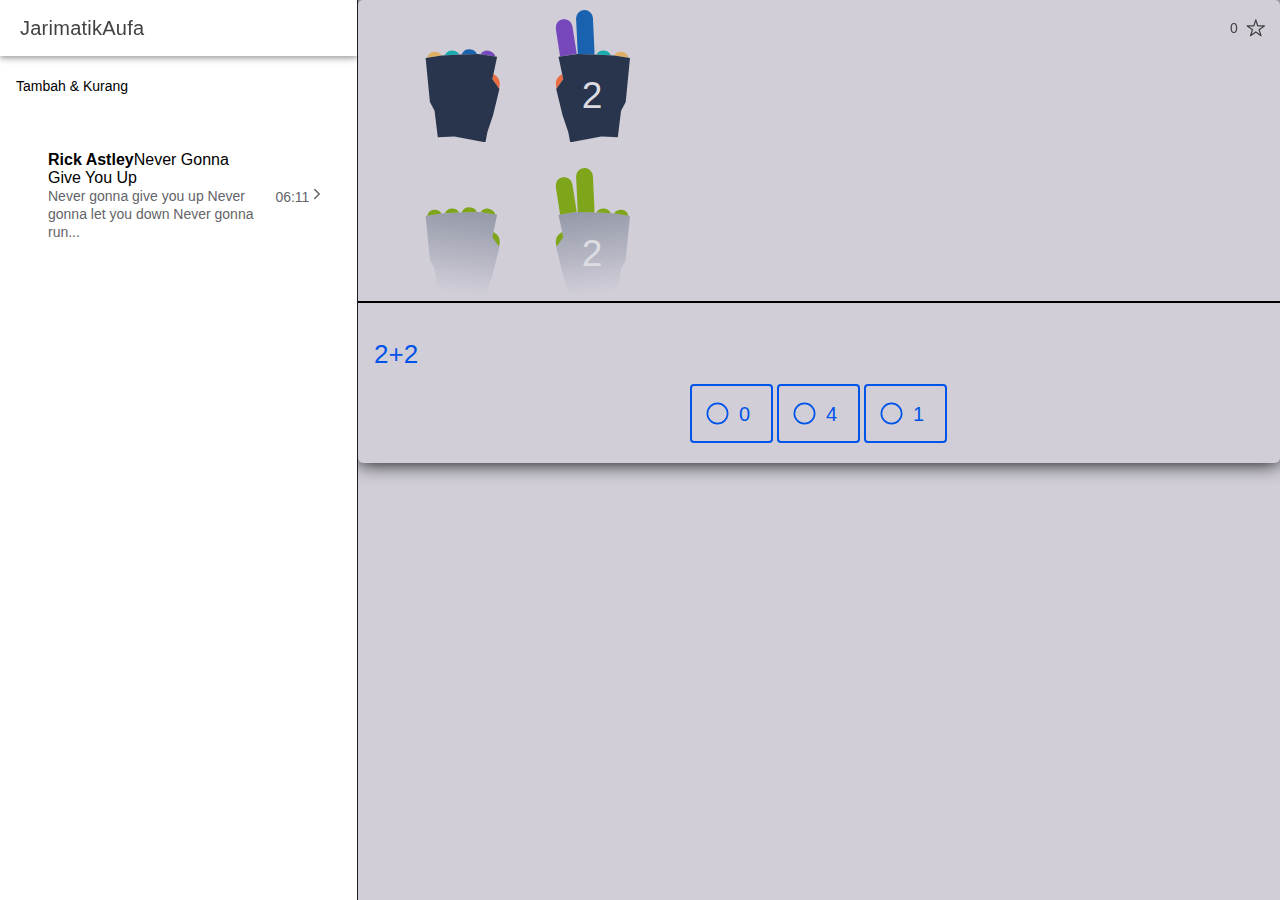
<file: index.html>
<!doctype html>
<html lang="en">
  <head>
    <meta charset="UTF-8" />
    <meta name="viewport" content="width=device-width, initial-scale=1.0" />
    <link rel="icon" type="image/svg+xml" href="vite.svg" />
    <title>Vite App</title>
    <script type="module" crossorigin src="assets/index-A3BB7rkV.js"></script>
    <link rel="stylesheet" crossorigin href="assets/index-DP4fOo9c.css">
  </head>
  <body>
    <div id="app"></div>
  </body>
</html>
</file>
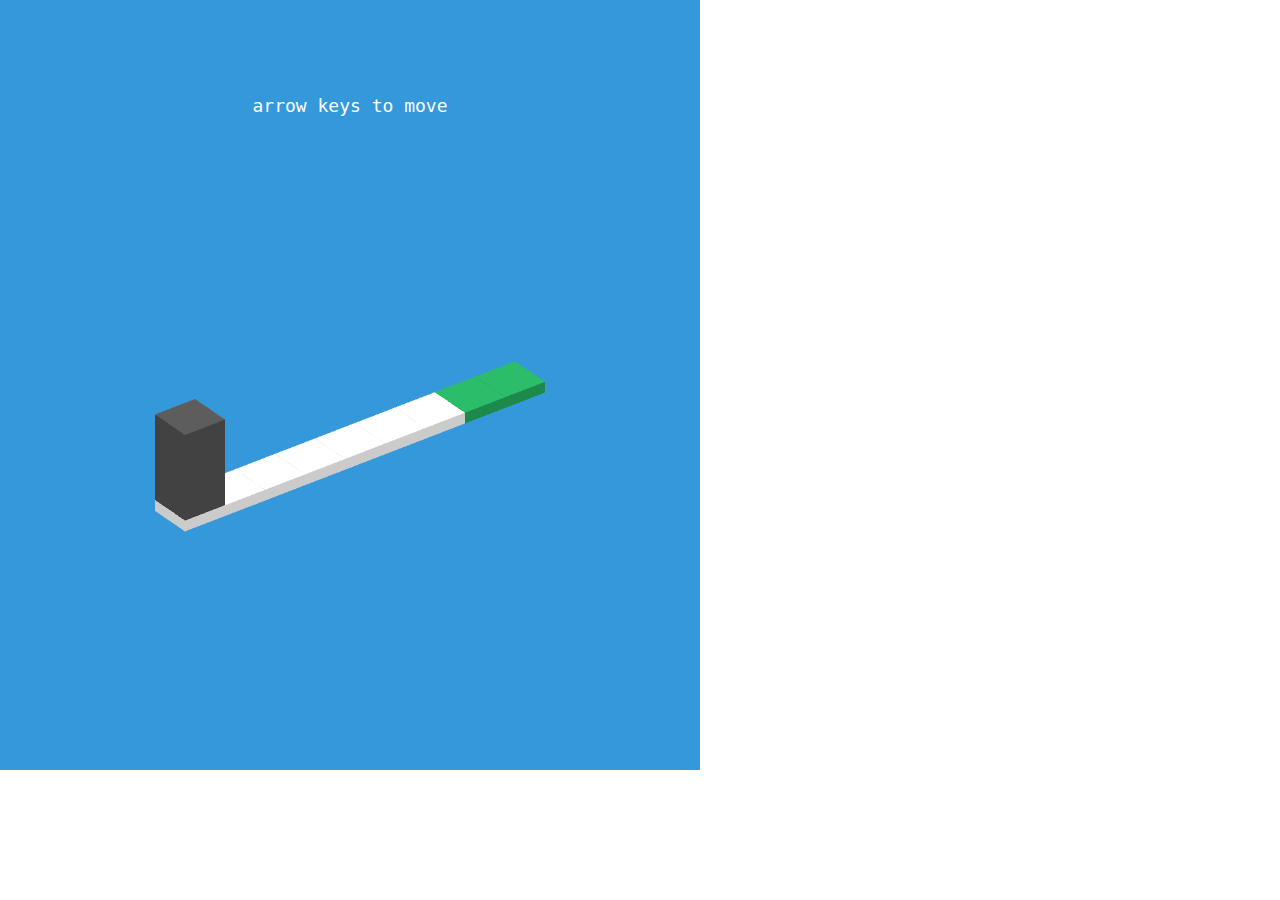
<file: games/cuboid/index.htm>
<!DOCTYPE html>
<html lang="en">
<head>
	<meta charset="UTF-8" />
	<title>ThomasFriday.com | Cuboid</title>
	<meta name="viewport" content="width=device-width, initial-scale=1, maximum-scale=1, user-scalable=no" />
	<link rel="shortcut icon" type="image/x-icon" href="/img/favicon.ico" />
	<!-- <link rel="canonical" href="https://www.thomasfriday.com/cuboid/" /> -->
	<link href="style.css" rel="stylesheet" />
	<script src="three-01522.js"></script>
	<!-- <script src="../tower-blocks/three.min.js"></script> -->
	<script src="tween-2000.js"></script>
	<script src="frdysound-001.js"></script>
</head>
<body id="game">

	<!-- <h1><a href="/">ThomasFriday.com</a> | Cuboid</h1> -->
	
	<main>
		<div id="instructions">arrow keys to move</div>
		<canvas></canvas>  
		<div id="controls">
			<span id="up">▲</span><span id="down">▼</span><span id="left">◀</span><span id="right">▶</span>
		</div>
	</main>

	<script src="setup.js"></script>
	<script src="inputs.js"></script>
	<script src="level.js"></script>
	<script src="levels.js"></script>
	<script src="player.js"></script>
	<script src="camera.js"></script>
	<script src="game.js"></script>
<!-- <script async defer src="https://sa.thomasfriday.com/latest.js"></script>  -->
<!-- <noscript><img src="https://sa.thomasfriday.com/noscript.gif" alt="" referrerpolicy="no-referrer-when-downgrade" /></noscript> -->
</body>
</html>
</file>
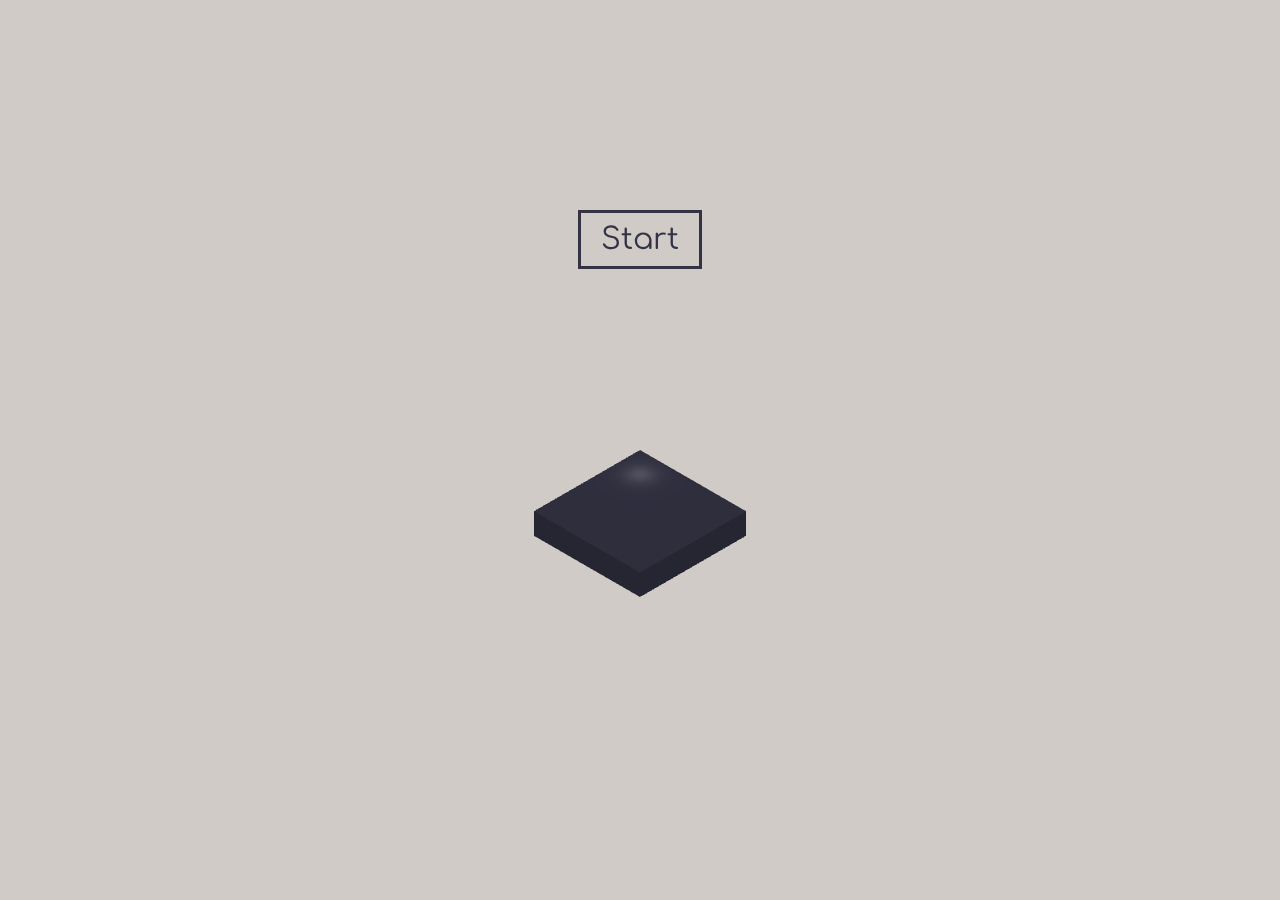
<file: games/tower-blocks/index.htm>
<html lang="en" >
<head>
  <meta charset="UTF-8"/>
  

    <!-- <link rel="apple-touch-icon" type="image/png" href="https://cpwebassets.codepen.io/assets/favicon/apple-touch-icon-5ae1a0698dcc2402e9712f7d01ed509a57814f994c660df9f7a952f3060705ee.png" /> -->

    <meta name="apple-mobile-web-app-title" content="CodePen"/>

    <!-- <link rel="shortcut icon" type="image/x-icon" href="https://cpwebassets.codepen.io/assets/favicon/favicon-aec34940fbc1a6e787974dcd360f2c6b63348d4b1f4e06c77743096d55480f33.ico" /> -->

    <!-- <link rel="mask-icon" type="image/x-icon" href="https://cpwebassets.codepen.io/assets/favicon/logo-pin-b4b4269c16397ad2f0f7a01bcdf513a1994f4c94b8af2f191c09eb0d601762b1.svg" color="#111" /> -->



  
    <!-- <script src="https://cpwebassets.codepen.io/assets/common/stopExecutionOnTimeout-2c7831bb44f98c1391d6a4ffda0e1fd302503391ca806e7fcc7b9b87197aec26.js"></script> -->


  <title>CodePen - Tower Blocks</title>

    <!-- <link rel="canonical" href="https://codepen.io/ste-vg/pen/ppLQNW"> -->
  
  <meta name="viewport" content="width=device-width,user-scalable=no"/>
  
  
  
<link rel="stylesheet" href="index.css" />

  <script>
  window.console = window.console || function(t) {};
</script>

  
  
</head>

<body translate="no">

<div id="container">
	<div id="game"></div>
	<div id="score">0</div>
	<div id="instructions">Click (or press the spacebar) to place the block</div>
	<div class="game-over">
		<h2>Game Over</h2>
		<p>You did great, you're the best.</p>
		<p>Click or spacebar to start again</p>
	</div>
	<div class="game-ready">
		<div id="start-button">Start</div>
		<div></div>
	</div>
</div>
  <!-- <script src='https://codepen.io/ste-vg/pen/zBVaZw.js'></script> -->
<script src='three.min.js'></script>
<script src='TweenMax.min.js'></script>
<script src="tower-blocks.js" id="rendered-js" ></script>

  
</body>

</html>
</file>
<file: assets/index-DP4fOo9c.css>
:root{font-family:Inter,system-ui,Avenir,Helvetica,Arial,sans-serif;line-height:1.5;font-weight:400;color-scheme:light dark;color:#ffffffde;background-color:#242424;font-synthesis:none;text-rendering:optimizeLegibility;-webkit-font-smoothing:antialiased;-moz-osx-font-smoothing:grayscale}body{padding:0;margin:0;background:#d1ced8;line-height:21px;font-size:14px;line-height:1.5;font-size:11pt}.screen{outline:none}.visual{padding:10px 5px 15px;min-height:90px;box-sizing:border-box}.visual>*{vertical-align:middle;height:138px;position:relative}.animation{border-bottom:2px solid black;min-height:155px}.animation img{height:128px;max-height:22vw}.animation svg{display:block;position:absolute}.animation svg>*{pointer-events:none}img.flip{transform:scaleX(-1)}.formula{position:absolute;top:0;right:0;bottom:0;left:0;background-color:#d1ced8}.moving{transition:left .2s,top .5s,transform .5s;z-index:2}.num1{background-image:url(../images/1.png)}.num2{background-image:url(../images/2.png)}.num3{background-image:url(../images/3.png)}.num4{background-image:url(../images/4.png)}.num5{background-image:url(../images/5.png)}.num6{background-image:url(../images/6.png)}.num7{background-image:url(../images/7.png)}.num8{background-image:url(../images/8.png)}.num9{background-image:url(../images/9.png)}.num0{background-image:url(../images/0.png)}body{display:flex;justify-content:center;align-items:center;height:100vh}.calculator{border-radius:5px;box-shadow:0 0 20px #000}.calculator-screen{width:100%;height:80px;border:none;background-color:#252525;color:#fff;padding:20px;box-sizing:border-box;font-size:2.2rem;border-top-left-radius:5px;border-top-right-radius:5px}.calculator-keys{display:grid;grid-template-columns:repeat(4,1fr);gap:1px;background-color:#252525;border-bottom-left-radius:5px;border-bottom-right-radius:5px;height:calc(100vh - 383px)}button{min-height:63px;border:none;outline:none;background-color:#fff;font-size:32px;-webkit-user-select:none;user-select:none}button.operator{background-color:#f39c12;color:#fff;font-size:42px}button.equal-sign{background-color:#2ecc71;color:#fff}button.all-clear{background-color:#e74c3c;color:#fff}.row2{grid-row:span 2}.col2{grid-column:span 2}.shade{opacity:.2}:root{--ion-color-primary:#0054e9;--ion-color-primary-rgb:0,84,233;--ion-color-primary-contrast:#fff;--ion-color-primary-contrast-rgb:255,255,255;--ion-color-primary-shade:#004acd;--ion-color-primary-tint:#1a65eb;--ion-color-secondary:#0163aa;--ion-color-secondary-rgb:1,99,170;--ion-color-secondary-contrast:#fff;--ion-color-secondary-contrast-rgb:255,255,255;--ion-color-secondary-shade:#015796;--ion-color-secondary-tint:#1a73b3;--ion-color-tertiary:#6030ff;--ion-color-tertiary-rgb:96,48,255;--ion-color-tertiary-contrast:#fff;--ion-color-tertiary-contrast-rgb:255,255,255;--ion-color-tertiary-shade:#542ae0;--ion-color-tertiary-tint:#7045ff;--ion-color-success:#2dd55b;--ion-color-success-rgb:45,213,91;--ion-color-success-contrast:#000;--ion-color-success-contrast-rgb:0,0,0;--ion-color-success-shade:#28bb50;--ion-color-success-tint:#42d96b;--ion-color-warning:#ffc409;--ion-color-warning-rgb:255,196,9;--ion-color-warning-contrast:#000;--ion-color-warning-contrast-rgb:0,0,0;--ion-color-warning-shade:#e0ac08;--ion-color-warning-tint:#ffca22;--ion-color-danger:#c5000f;--ion-color-danger-rgb:197,0,15;--ion-color-danger-contrast:#fff;--ion-color-danger-contrast-rgb:255,255,255;--ion-color-danger-shade:#ad000d;--ion-color-danger-tint:#cb1a27;--ion-color-light:#f4f5f8;--ion-color-light-rgb:244,245,248;--ion-color-light-contrast:#000;--ion-color-light-contrast-rgb:0,0,0;--ion-color-light-shade:#d7d8da;--ion-color-light-tint:#f5f6f9;--ion-color-medium:#636469;--ion-color-medium-rgb:99,100,105;--ion-color-medium-contrast:#fff;--ion-color-medium-contrast-rgb:255,255,255;--ion-color-medium-shade:#57585c;--ion-color-medium-tint:#737478;--ion-color-dark:#222428;--ion-color-dark-rgb:34,36,40;--ion-color-dark-contrast:#fff;--ion-color-dark-contrast-rgb:255,255,255;--ion-color-dark-shade:#1e2023;--ion-color-dark-tint:#383a3e}html.ios{--ion-default-font:-apple-system,BlinkMacSystemFont,"Helvetica Neue","Roboto",sans-serif}html.md{--ion-default-font:"Roboto","Helvetica Neue",sans-serif}html.ios ion-modal ion-footer ion-toolbar:first-of-type,html.ios ion-modal.modal-card ion-header ion-toolbar:first-of-type,html.ios ion-modal.modal-sheet ion-header ion-toolbar:first-of-type{padding-top:6px}@media screen and (min-width:768px){html.ios ion-modal.modal-card:first-of-type{--backdrop-opacity:.18}}ion-modal.modal-default.show-modal~ion-modal.modal-default{--backdrop-opacity:0;--box-shadow:none}.ion-color-primary{--ion-color-base:var(--ion-color-primary, #0054e9)!important;--ion-color-base-rgb:var(--ion-color-primary-rgb, 0, 84, 233)!important;--ion-color-contrast:var(--ion-color-primary-contrast, #fff)!important;--ion-color-contrast-rgb:var(--ion-color-primary-contrast-rgb, 255, 255, 255)!important;--ion-color-shade:var(--ion-color-primary-shade, #004acd)!important;--ion-color-tint:var(--ion-color-primary-tint, #1a65eb)!important}.ion-color-secondary{--ion-color-base:var(--ion-color-secondary, #0163aa)!important;--ion-color-base-rgb:var(--ion-color-secondary-rgb, 1, 99, 170)!important;--ion-color-contrast:var(--ion-color-secondary-contrast, #fff)!important;--ion-color-contrast-rgb:var(--ion-color-secondary-contrast-rgb, 255, 255, 255)!important;--ion-color-shade:var(--ion-color-secondary-shade, #015796)!important;--ion-color-tint:var(--ion-color-secondary-tint, #1a73b3)!important}.ion-color-tertiary{--ion-color-base:var(--ion-color-tertiary, #6030ff)!important;--ion-color-base-rgb:var(--ion-color-tertiary-rgb, 96, 48, 255)!important;--ion-color-contrast:var(--ion-color-tertiary-contrast, #fff)!important;--ion-color-contrast-rgb:var(--ion-color-tertiary-contrast-rgb, 255, 255, 255)!important;--ion-color-shade:var(--ion-color-tertiary-shade, #542ae0)!important;--ion-color-tint:var(--ion-color-tertiary-tint, #7045ff)!important}.ion-color-success{--ion-color-base:var(--ion-color-success, #2dd55b)!important;--ion-color-base-rgb:var(--ion-color-success-rgb, 45, 213, 91)!important;--ion-color-contrast:var(--ion-color-success-contrast, #000)!important;--ion-color-contrast-rgb:var(--ion-color-success-contrast-rgb, 0, 0, 0)!important;--ion-color-shade:var(--ion-color-success-shade, #28bb50)!important;--ion-color-tint:var(--ion-color-success-tint, #42d96b)!important}.ion-color-warning{--ion-color-base:var(--ion-color-warning, #ffc409)!important;--ion-color-base-rgb:var(--ion-color-warning-rgb, 255, 196, 9)!important;--ion-color-contrast:var(--ion-color-warning-contrast, #000)!important;--ion-color-contrast-rgb:var(--ion-color-warning-contrast-rgb, 0, 0, 0)!important;--ion-color-shade:var(--ion-color-warning-shade, #e0ac08)!important;--ion-color-tint:var(--ion-color-warning-tint, #ffca22)!important}.ion-color-danger{--ion-color-base:var(--ion-color-danger, #c5000f)!important;--ion-color-base-rgb:var(--ion-color-danger-rgb, 197, 0, 15)!important;--ion-color-contrast:var(--ion-color-danger-contrast, #fff)!important;--ion-color-contrast-rgb:var(--ion-color-danger-contrast-rgb, 255, 255, 255)!important;--ion-color-shade:var(--ion-color-danger-shade, #ad000d)!important;--ion-color-tint:var(--ion-color-danger-tint, #cb1a27)!important}.ion-color-light{--ion-color-base:var(--ion-color-light, #f4f5f8)!important;--ion-color-base-rgb:var(--ion-color-light-rgb, 244, 245, 248)!important;--ion-color-contrast:var(--ion-color-light-contrast, #000)!important;--ion-color-contrast-rgb:var(--ion-color-light-contrast-rgb, 0, 0, 0)!important;--ion-color-shade:var(--ion-color-light-shade, #d7d8da)!important;--ion-color-tint:var(--ion-color-light-tint, #f5f6f9)!important}.ion-color-medium{--ion-color-base:var(--ion-color-medium, #636469)!important;--ion-color-base-rgb:var(--ion-color-medium-rgb, 99, 100, 105)!important;--ion-color-contrast:var(--ion-color-medium-contrast, #fff)!important;--ion-color-contrast-rgb:var(--ion-color-medium-contrast-rgb, 255, 255, 255)!important;--ion-color-shade:var(--ion-color-medium-shade, #57585c)!important;--ion-color-tint:var(--ion-color-medium-tint, #737478)!important}.ion-color-dark{--ion-color-base:var(--ion-color-dark, #222428)!important;--ion-color-base-rgb:var(--ion-color-dark-rgb, 34, 36, 40)!important;--ion-color-contrast:var(--ion-color-dark-contrast, #fff)!important;--ion-color-contrast-rgb:var(--ion-color-dark-contrast-rgb, 255, 255, 255)!important;--ion-color-shade:var(--ion-color-dark-shade, #1e2023)!important;--ion-color-tint:var(--ion-color-dark-tint, #383a3e)!important}.ion-page-hidden,ion-action-sheet-controller,ion-alert-controller,ion-loading-controller,ion-menu-controller,ion-modal-controller,ion-nav-controller,ion-picker-controller,ion-popover-controller,ion-route,ion-route-redirect,ion-router,ion-select-option,ion-toast-controller{display:none!important}html.plt-ios.plt-hybrid,html.plt-ios.plt-pwa{--ion-statusbar-padding:20px}@supports (padding-top:20px){html{--ion-safe-area-top:var(--ion-statusbar-padding)}}@supports (padding-top:env(safe-area-inset-top)){html{--ion-safe-area-top:env(safe-area-inset-top);--ion-safe-area-bottom:env(safe-area-inset-bottom);--ion-safe-area-left:env(safe-area-inset-left);--ion-safe-area-right:env(safe-area-inset-right)}}ion-card-header.ion-color .ion-inherit-color,ion-card.ion-color .ion-inherit-color{color:inherit}.menu-content-open ion-content{--overflow:hidden}.md .menu-content-push,.md .menu-content-reveal{box-shadow:4px 0 16px #0000002e}ion-accordion-group>ion-accordion:last-of-type ion-item[slot=header]{--border-width:0px}ion-accordion.accordion-animated>[slot=header] .ion-accordion-toggle-icon{transition:transform .3s cubic-bezier(.25,.8,.5,1)}@media (prefers-reduced-motion:reduce){ion-accordion .ion-accordion-toggle-icon{transition:none!important}}ion-accordion.accordion-expanded>[slot=header] .ion-accordion-toggle-icon,ion-accordion.accordion-expanding>[slot=header] .ion-accordion-toggle-icon{transform:rotate(180deg)}ion-accordion-group.accordion-group-expand-inset.md>ion-accordion.accordion-previous ion-item[slot=header]{--border-width:0px;--inner-border-width:0px}ion-accordion-group.accordion-group-expand-inset.md>ion-accordion.accordion-expanded:first-of-type,ion-accordion-group.accordion-group-expand-inset.md>ion-accordion.accordion-expanding:first-of-type{margin-top:0}.ion-datetime-button-overlay{--width:fit-content;--height:fit-content}[ion-last-focus],[role=banner][tabindex="-1"]:focus,[role=heading][aria-level="1"][tabindex="-1"]:focus,[role=main][tabindex="-1"]:focus,h1[tabindex="-1"]:focus,header[tabindex="-1"]:focus,main[tabindex="-1"]:focus{outline:0}input,label,select,textarea{font-family:inherit;line-height:normal}.ion-tappable,[tappable],[tappable] div,[tappable] ion-icon,[tappable] ion-label,[tappable] span,a,a div,a ion-icon,a ion-label,a span,button,button div,button ion-icon,button ion-label,button span,input,textarea{touch-action:manipulation}*{box-sizing:border-box;-webkit-tap-highlight-color:transparent;-webkit-touch-callout:none}html{--ion-dynamic-font:-apple-system-body;--ion-font-family:var(--ion-default-font);width:100%;height:100%;-webkit-text-size-adjust:100%;text-size-adjust:100%;font-family:var(--ion-font-family)}body{background:var(--ion-background-color);color:var(--ion-text-color);-moz-osx-font-smoothing:grayscale;-webkit-font-smoothing:antialiased;margin:0;padding:0;position:fixed;width:100%;max-width:100%;height:100%;max-height:100%;transform:translateZ(0);text-rendering:optimizeLegibility;overflow:hidden;touch-action:manipulation;-webkit-user-drag:none;-ms-content-zooming:none;word-wrap:break-word;overscroll-behavior-y:none;-webkit-text-size-adjust:none;text-size-adjust:none}@supports (-webkit-touch-callout:none){html{font:var(--ion-dynamic-font, 16px var(--ion-font-family))}}a{background-color:transparent;color:var(--ion-color-primary,#0054e9)}.ion-no-padding{--padding-start:0;--padding-end:0;--padding-top:0;--padding-bottom:0;padding:0}.ion-padding{--padding-start:var(--ion-padding, 16px);--padding-end:var(--ion-padding, 16px);--padding-top:var(--ion-padding, 16px);--padding-bottom:var(--ion-padding, 16px);-webkit-padding-start:var(--ion-padding,16px);padding-inline-start:var(--ion-padding,16px);-webkit-padding-end:var(--ion-padding,16px);padding-inline-end:var(--ion-padding,16px);padding-top:var(--ion-padding,16px);padding-bottom:var(--ion-padding,16px)}.ion-padding-top{--padding-top:var(--ion-padding, 16px);padding-top:var(--ion-padding,16px)}.ion-padding-start{--padding-start:var(--ion-padding, 16px);-webkit-padding-start:var(--ion-padding,16px);padding-inline-start:var(--ion-padding,16px)}.ion-padding-end{--padding-end:var(--ion-padding, 16px);-webkit-padding-end:var(--ion-padding,16px);padding-inline-end:var(--ion-padding,16px)}.ion-padding-bottom{--padding-bottom:var(--ion-padding, 16px);padding-bottom:var(--ion-padding,16px)}.ion-padding-vertical{--padding-top:var(--ion-padding, 16px);--padding-bottom:var(--ion-padding, 16px);padding-top:var(--ion-padding,16px);padding-bottom:var(--ion-padding,16px)}.ion-padding-horizontal{--padding-start:var(--ion-padding, 16px);--padding-end:var(--ion-padding, 16px);-webkit-padding-start:var(--ion-padding,16px);padding-inline-start:var(--ion-padding,16px);-webkit-padding-end:var(--ion-padding,16px);padding-inline-end:var(--ion-padding,16px)}.ion-no-margin{--margin-start:0;--margin-end:0;--margin-top:0;--margin-bottom:0;margin:0}.ion-margin{--margin-start:var(--ion-margin, 16px);--margin-end:var(--ion-margin, 16px);--margin-top:var(--ion-margin, 16px);--margin-bottom:var(--ion-margin, 16px);-webkit-margin-start:var(--ion-margin,16px);margin-inline-start:var(--ion-margin,16px);-webkit-margin-end:var(--ion-margin,16px);margin-inline-end:var(--ion-margin,16px);margin-top:var(--ion-margin,16px);margin-bottom:var(--ion-margin,16px)}.ion-margin-top{--margin-top:var(--ion-margin, 16px);margin-top:var(--ion-margin,16px)}.ion-margin-start{--margin-start:var(--ion-margin, 16px);-webkit-margin-start:var(--ion-margin,16px);margin-inline-start:var(--ion-margin,16px)}.ion-margin-end{--margin-end:var(--ion-margin, 16px);-webkit-margin-end:var(--ion-margin,16px);margin-inline-end:var(--ion-margin,16px)}.ion-margin-bottom{--margin-bottom:var(--ion-margin, 16px);margin-bottom:var(--ion-margin,16px)}.ion-margin-vertical{--margin-top:var(--ion-margin, 16px);--margin-bottom:var(--ion-margin, 16px);margin-top:var(--ion-margin,16px);margin-bottom:var(--ion-margin,16px)}.ion-margin-horizontal{--margin-start:var(--ion-margin, 16px);--margin-end:var(--ion-margin, 16px);-webkit-margin-start:var(--ion-margin,16px);margin-inline-start:var(--ion-margin,16px);-webkit-margin-end:var(--ion-margin,16px);margin-inline-end:var(--ion-margin,16px)}@supports selector(:dir(rtl)){.ion-float-start:dir(rtl){float:right!important}.ion-float-end:dir(rtl){float:left!important}}.ion-hide,.ion-hide-down,.ion-hide-up{display:none!important}@media (min-width:576px){.ion-float-sm-left{float:left!important}.ion-float-sm-right{float:right!important}.ion-float-sm-start{float:left!important}:host-context([dir=rtl]) .ion-float-sm-start{float:right!important}[dir=rtl] .ion-float-sm-start{float:right!important}@supports selector(:dir(rtl)){.ion-float-sm-start:dir(rtl){float:right!important}.ion-float-sm-end:dir(rtl){float:left!important}}.ion-float-sm-end{float:right!important}:host-context([dir=rtl]) .ion-float-sm-end{float:left!important}[dir=rtl] .ion-float-sm-end{float:left!important}.ion-text-sm-center{text-align:center!important}.ion-text-sm-justify{text-align:justify!important}.ion-text-sm-start{text-align:start!important}.ion-text-sm-end{text-align:end!important}.ion-text-sm-left{text-align:left!important}.ion-text-sm-right{text-align:right!important}.ion-text-sm-nowrap{white-space:nowrap!important}.ion-text-sm-wrap{white-space:normal!important}.ion-text-sm-uppercase{text-transform:uppercase!important}.ion-text-sm-lowercase{text-transform:lowercase!important}.ion-text-sm-capitalize{text-transform:capitalize!important}.ion-hide-sm-up{display:none!important}}@media (max-width:575.98px){.ion-hide-sm-down{display:none!important}}@media (min-width:768px){.ion-float-md-left{float:left!important}.ion-float-md-right{float:right!important}.ion-float-md-start{float:left!important}:host-context([dir=rtl]) .ion-float-md-start{float:right!important}[dir=rtl] .ion-float-md-start{float:right!important}@supports selector(:dir(rtl)){.ion-float-md-start:dir(rtl){float:right!important}.ion-float-md-end:dir(rtl){float:left!important}}.ion-float-md-end{float:right!important}:host-context([dir=rtl]) .ion-float-md-end{float:left!important}[dir=rtl] .ion-float-md-end{float:left!important}.ion-text-md-center{text-align:center!important}.ion-text-md-justify{text-align:justify!important}.ion-text-md-start{text-align:start!important}.ion-text-md-end{text-align:end!important}.ion-text-md-left{text-align:left!important}.ion-text-md-right{text-align:right!important}.ion-text-md-nowrap{white-space:nowrap!important}.ion-text-md-wrap{white-space:normal!important}.ion-text-md-uppercase{text-transform:uppercase!important}.ion-text-md-lowercase{text-transform:lowercase!important}.ion-text-md-capitalize{text-transform:capitalize!important}.ion-hide-md-up{display:none!important}}@media (max-width:767.98px){.ion-hide-md-down{display:none!important}}@media (min-width:992px){.ion-float-lg-left{float:left!important}.ion-float-lg-right{float:right!important}.ion-float-lg-start{float:left!important}:host-context([dir=rtl]) .ion-float-lg-start{float:right!important}[dir=rtl] .ion-float-lg-start{float:right!important}@supports selector(:dir(rtl)){.ion-float-lg-start:dir(rtl){float:right!important}.ion-float-lg-end:dir(rtl){float:left!important}}.ion-float-lg-end{float:right!important}:host-context([dir=rtl]) .ion-float-lg-end{float:left!important}[dir=rtl] .ion-float-lg-end{float:left!important}.ion-text-lg-center{text-align:center!important}.ion-text-lg-justify{text-align:justify!important}.ion-text-lg-start{text-align:start!important}.ion-text-lg-end{text-align:end!important}.ion-text-lg-left{text-align:left!important}.ion-text-lg-right{text-align:right!important}.ion-text-lg-nowrap{white-space:nowrap!important}.ion-text-lg-wrap{white-space:normal!important}.ion-text-lg-uppercase{text-transform:uppercase!important}.ion-text-lg-lowercase{text-transform:lowercase!important}.ion-text-lg-capitalize{text-transform:capitalize!important}.ion-hide-lg-up{display:none!important}}@media (max-width:991.98px){.ion-hide-lg-down{display:none!important}}@media (min-width:1200px){.ion-float-xl-left{float:left!important}.ion-float-xl-right{float:right!important}.ion-float-xl-start{float:left!important}:host-context([dir=rtl]) .ion-float-xl-start{float:right!important}[dir=rtl] .ion-float-xl-start{float:right!important}@supports selector(:dir(rtl)){.ion-float-xl-start:dir(rtl){float:right!important}.ion-float-xl-end:dir(rtl){float:left!important}}.ion-float-xl-end{float:right!important}:host-context([dir=rtl]) .ion-float-xl-end{float:left!important}[dir=rtl] .ion-float-xl-end{float:left!important}.ion-text-xl-center{text-align:center!important}.ion-text-xl-justify{text-align:justify!important}.ion-text-xl-start{text-align:start!important}.ion-text-xl-end{text-align:end!important}.ion-text-xl-left{text-align:left!important}.ion-text-xl-right{text-align:right!important}.ion-text-xl-nowrap{white-space:nowrap!important}.ion-text-xl-wrap{white-space:normal!important}.ion-text-xl-uppercase{text-transform:uppercase!important}.ion-text-xl-lowercase{text-transform:lowercase!important}.ion-text-xl-capitalize{text-transform:capitalize!important}.ion-hide-xl-up{display:none!important}}@media (max-width:1199.98px){.ion-hide-xl-down{display:none!important}}:root{--ion-color-primary: #0054e9;--ion-color-primary-rgb: 0, 84, 233;--ion-color-primary-contrast: #fff;--ion-color-primary-contrast-rgb: 255, 255, 255;--ion-color-primary-shade: #004acd;--ion-color-primary-tint: #1a65eb;--ion-color-secondary: #0163aa;--ion-color-secondary-rgb: 1, 99, 170;--ion-color-secondary-contrast: #fff;--ion-color-secondary-contrast-rgb: 255, 255, 255;--ion-color-secondary-shade: #015796;--ion-color-secondary-tint: #1a73b3;--ion-color-tertiary: #6030ff;--ion-color-tertiary-rgb: 96, 48, 255;--ion-color-tertiary-contrast: #fff;--ion-color-tertiary-contrast-rgb: 255, 255, 255;--ion-color-tertiary-shade: #542ae0;--ion-color-tertiary-tint: #7045ff;--ion-color-success: #2dd55b;--ion-color-success-rgb: 45, 213, 91;--ion-color-success-contrast: #000;--ion-color-success-contrast-rgb: 0, 0, 0;--ion-color-success-shade: #28bb50;--ion-color-success-tint: #42d96b;--ion-color-warning: #ffc409;--ion-color-warning-rgb: 255, 196, 9;--ion-color-warning-contrast: #000;--ion-color-warning-contrast-rgb: 0, 0, 0;--ion-color-warning-shade: #e0ac08;--ion-color-warning-tint: #ffca22;--ion-color-danger: #c5000f;--ion-color-danger-rgb: 197, 0, 15;--ion-color-danger-contrast: #fff;--ion-color-danger-contrast-rgb: 255, 255, 255;--ion-color-danger-shade: #ad000d;--ion-color-danger-tint: #cb1a27;--ion-color-light: #f4f5f8;--ion-color-light-rgb: 244, 245, 248;--ion-color-light-contrast: #000;--ion-color-light-contrast-rgb: 0, 0, 0;--ion-color-light-shade: #d7d8da;--ion-color-light-tint: #f5f6f9;--ion-color-medium: #636469;--ion-color-medium-rgb: 99, 100, 105;--ion-color-medium-contrast: #fff;--ion-color-medium-contrast-rgb: 255, 255, 255;--ion-color-medium-shade: #57585c;--ion-color-medium-tint: #737478;--ion-color-dark: #222428;--ion-color-dark-rgb: 34, 36, 40;--ion-color-dark-contrast: #fff;--ion-color-dark-contrast-rgb: 255, 255, 255;--ion-color-dark-shade: #1e2023;--ion-color-dark-tint: #383a3e}html.ios{--ion-default-font: -apple-system, BlinkMacSystemFont, "Helvetica Neue", "Roboto", sans-serif}html.md{--ion-default-font: "Roboto", "Helvetica Neue", sans-serif}html{--ion-dynamic-font: -apple-system-body;--ion-font-family: var(--ion-default-font)}body{background:var(--ion-background-color);color:var(--ion-text-color)}body.backdrop-no-scroll{overflow:hidden}html.ios ion-modal.modal-card ion-header ion-toolbar:first-of-type,html.ios ion-modal.modal-sheet ion-header ion-toolbar:first-of-type,html.ios ion-modal ion-footer ion-toolbar:first-of-type{padding-top:6px}html.ios ion-modal.modal-card ion-header ion-toolbar:last-of-type,html.ios ion-modal.modal-sheet ion-header ion-toolbar:last-of-type{padding-bottom:6px}html.ios ion-modal ion-toolbar{padding-right:calc(var(--ion-safe-area-right) + 8px);padding-left:calc(var(--ion-safe-area-left) + 8px)}@media screen and (min-width: 768px){html.ios ion-modal.modal-card:first-of-type{--backdrop-opacity: .18}}ion-modal.modal-default.show-modal~ion-modal.modal-default{--backdrop-opacity: 0;--box-shadow: none}html.ios ion-modal.modal-card .ion-page{border-top-left-radius:var(--border-radius)}.ion-color-primary{--ion-color-base: var(--ion-color-primary, #0054e9) !important;--ion-color-base-rgb: var(--ion-color-primary-rgb, 0, 84, 233) !important;--ion-color-contrast: var(--ion-color-primary-contrast, #fff) !important;--ion-color-contrast-rgb: var(--ion-color-primary-contrast-rgb, 255, 255, 255) !important;--ion-color-shade: var(--ion-color-primary-shade, #004acd) !important;--ion-color-tint: var(--ion-color-primary-tint, #1a65eb) !important}.ion-color-secondary{--ion-color-base: var(--ion-color-secondary, #0163aa) !important;--ion-color-base-rgb: var(--ion-color-secondary-rgb, 1, 99, 170) !important;--ion-color-contrast: var(--ion-color-secondary-contrast, #fff) !important;--ion-color-contrast-rgb: var(--ion-color-secondary-contrast-rgb, 255, 255, 255) !important;--ion-color-shade: var(--ion-color-secondary-shade, #015796) !important;--ion-color-tint: var(--ion-color-secondary-tint, #1a73b3) !important}.ion-color-tertiary{--ion-color-base: var(--ion-color-tertiary, #6030ff) !important;--ion-color-base-rgb: var(--ion-color-tertiary-rgb, 96, 48, 255) !important;--ion-color-contrast: var(--ion-color-tertiary-contrast, #fff) !important;--ion-color-contrast-rgb: var(--ion-color-tertiary-contrast-rgb, 255, 255, 255) !important;--ion-color-shade: var(--ion-color-tertiary-shade, #542ae0) !important;--ion-color-tint: var(--ion-color-tertiary-tint, #7045ff) !important}.ion-color-success{--ion-color-base: var(--ion-color-success, #2dd55b) !important;--ion-color-base-rgb: var(--ion-color-success-rgb, 45, 213, 91) !important;--ion-color-contrast: var(--ion-color-success-contrast, #000) !important;--ion-color-contrast-rgb: var(--ion-color-success-contrast-rgb, 0, 0, 0) !important;--ion-color-shade: var(--ion-color-success-shade, #28bb50) !important;--ion-color-tint: var(--ion-color-success-tint, #42d96b) !important}.ion-color-warning{--ion-color-base: var(--ion-color-warning, #ffc409) !important;--ion-color-base-rgb: var(--ion-color-warning-rgb, 255, 196, 9) !important;--ion-color-contrast: var(--ion-color-warning-contrast, #000) !important;--ion-color-contrast-rgb: var(--ion-color-warning-contrast-rgb, 0, 0, 0) !important;--ion-color-shade: var(--ion-color-warning-shade, #e0ac08) !important;--ion-color-tint: var(--ion-color-warning-tint, #ffca22) !important}.ion-color-danger{--ion-color-base: var(--ion-color-danger, #c5000f) !important;--ion-color-base-rgb: var(--ion-color-danger-rgb, 197, 0, 15) !important;--ion-color-contrast: var(--ion-color-danger-contrast, #fff) !important;--ion-color-contrast-rgb: var(--ion-color-danger-contrast-rgb, 255, 255, 255) !important;--ion-color-shade: var(--ion-color-danger-shade, #ad000d) !important;--ion-color-tint: var(--ion-color-danger-tint, #cb1a27) !important}.ion-color-light{--ion-color-base: var(--ion-color-light, #f4f5f8) !important;--ion-color-base-rgb: var(--ion-color-light-rgb, 244, 245, 248) !important;--ion-color-contrast: var(--ion-color-light-contrast, #000) !important;--ion-color-contrast-rgb: var(--ion-color-light-contrast-rgb, 0, 0, 0) !important;--ion-color-shade: var(--ion-color-light-shade, #d7d8da) !important;--ion-color-tint: var(--ion-color-light-tint, #f5f6f9) !important}.ion-color-medium{--ion-color-base: var(--ion-color-medium, #636469) !important;--ion-color-base-rgb: var(--ion-color-medium-rgb, 99, 100, 105) !important;--ion-color-contrast: var(--ion-color-medium-contrast, #fff) !important;--ion-color-contrast-rgb: var(--ion-color-medium-contrast-rgb, 255, 255, 255) !important;--ion-color-shade: var(--ion-color-medium-shade, #57585c) !important;--ion-color-tint: var(--ion-color-medium-tint, #737478) !important}.ion-color-dark{--ion-color-base: var(--ion-color-dark, #222428) !important;--ion-color-base-rgb: var(--ion-color-dark-rgb, 34, 36, 40) !important;--ion-color-contrast: var(--ion-color-dark-contrast, #fff) !important;--ion-color-contrast-rgb: var(--ion-color-dark-contrast-rgb, 255, 255, 255) !important;--ion-color-shade: var(--ion-color-dark-shade, #1e2023) !important;--ion-color-tint: var(--ion-color-dark-tint, #383a3e) !important}.ion-page{left:0;right:0;top:0;bottom:0;display:flex;position:absolute;flex-direction:column;justify-content:space-between;contain:layout size style;z-index:0}ion-modal>.ion-page{position:relative;contain:layout style;height:100%}.split-pane-visible>.ion-page.split-pane-main{position:relative}ion-route,ion-route-redirect,ion-router,ion-select-option,ion-nav-controller,ion-menu-controller,ion-action-sheet-controller,ion-alert-controller,ion-loading-controller,ion-modal-controller,ion-picker-controller,ion-popover-controller,ion-toast-controller,.ion-page-hidden{display:none!important}.ion-page-invisible{opacity:0}.can-go-back>ion-header ion-back-button{display:block}html.plt-ios.plt-hybrid,html.plt-ios.plt-pwa{--ion-statusbar-padding: 20px}@supports (padding-top: 20px){html{--ion-safe-area-top: var(--ion-statusbar-padding)}}@supports (padding-top: env(safe-area-inset-top)){html{--ion-safe-area-top: env(safe-area-inset-top);--ion-safe-area-bottom: env(safe-area-inset-bottom);--ion-safe-area-left: env(safe-area-inset-left);--ion-safe-area-right: env(safe-area-inset-right)}}ion-card.ion-color .ion-inherit-color,ion-card-header.ion-color .ion-inherit-color{color:inherit}.menu-content{transform:translateZ(0)}.menu-content-open{cursor:pointer;touch-action:manipulation;pointer-events:none;overflow-y:hidden}.menu-content-open ion-content{--overflow: hidden}.menu-content-open .ion-content-scroll-host{overflow:hidden}.ios .menu-content-reveal{box-shadow:-8px 0 42px #00000014}[dir=rtl].ios .menu-content-reveal{box-shadow:8px 0 42px #00000014}.md .menu-content-reveal,.md .menu-content-push{box-shadow:4px 0 16px #0000002e}ion-accordion-group.accordion-group-expand-inset>ion-accordion:first-of-type{border-top-left-radius:8px;border-top-right-radius:8px}ion-accordion-group.accordion-group-expand-inset>ion-accordion:last-of-type{border-bottom-left-radius:8px;border-bottom-right-radius:8px}ion-accordion-group>ion-accordion:last-of-type ion-item[slot=header]{--border-width: 0px}ion-accordion.accordion-animated>[slot=header] .ion-accordion-toggle-icon{transition:.3s transform cubic-bezier(.25,.8,.5,1)}@media (prefers-reduced-motion: reduce){ion-accordion .ion-accordion-toggle-icon{transition:none!important}}ion-accordion.accordion-expanding>[slot=header] .ion-accordion-toggle-icon,ion-accordion.accordion-expanded>[slot=header] .ion-accordion-toggle-icon{transform:rotate(180deg)}ion-accordion-group.accordion-group-expand-inset.md>ion-accordion.accordion-previous ion-item[slot=header]{--border-width: 0px;--inner-border-width: 0px}ion-accordion-group.accordion-group-expand-inset.md>ion-accordion.accordion-expanding:first-of-type,ion-accordion-group.accordion-group-expand-inset.md>ion-accordion.accordion-expanded:first-of-type{margin-top:0}ion-input input::-webkit-date-and-time-value{text-align:start}.ion-datetime-button-overlay{--width: fit-content;--height: fit-content}.ion-datetime-button-overlay ion-datetime.datetime-grid{width:320px;min-height:320px}[ion-last-focus],header[tabindex="-1"]:focus,[role=banner][tabindex="-1"]:focus,main[tabindex="-1"]:focus,[role=main][tabindex="-1"]:focus,h1[tabindex="-1"]:focus,[role=heading][aria-level="1"][tabindex="-1"]:focus{outline:none}.popover-viewport:has(>ion-content){overflow:hidden}@supports not selector(:has(> ion-content)){.popover-viewport{overflow:hidden}}audio,canvas,progress,video{vertical-align:baseline}audio:not([controls]){display:none;height:0}b,strong{font-weight:700}img{max-width:100%}hr{height:1px;border-width:0;box-sizing:content-box}pre{overflow:auto}code,kbd,pre,samp{font-family:monospace,monospace;font-size:1em}label,input,select,textarea{font-family:inherit;line-height:normal}textarea{overflow:auto;height:auto;font:inherit;color:inherit}textarea::placeholder{padding-left:2px}form,input,optgroup,select{margin:0;font:inherit;color:inherit}html input[type=button],input[type=reset],input[type=submit]{cursor:pointer;-webkit-appearance:button}a,a div,a span,a ion-icon,a ion-label,button,button div,button span,button ion-icon,button ion-label,.ion-tappable,[tappable],[tappable] div,[tappable] span,[tappable] ion-icon,[tappable] ion-label,input,textarea{touch-action:manipulation}a ion-label,button ion-label{pointer-events:none}button{padding:0;border:0;border-radius:0;font-family:inherit;font-style:inherit;font-variant:inherit;line-height:1;text-transform:none;cursor:pointer;-webkit-appearance:button}[tappable]{cursor:pointer}a[disabled],button[disabled],html input[disabled]{cursor:default}button::-moz-focus-inner,input::-moz-focus-inner{padding:0;border:0}input[type=number]::-webkit-inner-spin-button,input[type=number]::-webkit-outer-spin-button{height:auto}input[type=search]::-webkit-search-cancel-button,input[type=search]::-webkit-search-decoration{-webkit-appearance:none}table{border-collapse:collapse;border-spacing:0}td,th{padding:0}*{box-sizing:border-box;-webkit-tap-highlight-color:rgba(0,0,0,0);-webkit-tap-highlight-color:transparent;-webkit-touch-callout:none}html{width:100%;height:100%;-webkit-text-size-adjust:100%;text-size-adjust:100%}html:not(.hydrated) body{display:none}html.ion-ce body{display:block}html.plt-pwa{height:100vh}body{-moz-osx-font-smoothing:grayscale;-webkit-font-smoothing:antialiased;margin:0;padding:0;position:fixed;width:100%;max-width:100%;height:100%;max-height:100%;transform:translateZ(0);text-rendering:optimizeLegibility;overflow:hidden;touch-action:manipulation;-webkit-user-drag:none;-ms-content-zooming:none;word-wrap:break-word;overscroll-behavior-y:none;-webkit-text-size-adjust:none;text-size-adjust:none}html{font-family:var(--ion-font-family)}@supports (-webkit-touch-callout: none){html{font:var(--ion-dynamic-font, 16px var(--ion-font-family))}}a{background-color:transparent;color:var(--ion-color-primary, #0054e9)}h1,h2,h3,h4,h5,h6{margin-top:16px;margin-bottom:10px;font-weight:500;line-height:1.2}h1{margin-top:20px;font-size:1.625rem}h2{margin-top:18px;font-size:1.5rem}h3{font-size:1.375rem}h4{font-size:1.25rem}h5{font-size:1.125rem}h6{font-size:1rem}small{font-size:75%}sub,sup{position:relative;font-size:75%;line-height:0;vertical-align:baseline}sup{top:-.5em}sub{bottom:-.25em}.ion-no-padding{--padding-start: 0;--padding-end: 0;--padding-top: 0;--padding-bottom: 0;padding:0}.ion-padding{--padding-start: var(--ion-padding, 16px);--padding-end: var(--ion-padding, 16px);--padding-top: var(--ion-padding, 16px);--padding-bottom: var(--ion-padding, 16px);-webkit-padding-start:var(--ion-padding, 16px);padding-inline-start:var(--ion-padding, 16px);-webkit-padding-end:var(--ion-padding, 16px);padding-inline-end:var(--ion-padding, 16px);padding-top:var(--ion-padding, 16px);padding-bottom:var(--ion-padding, 16px)}.ion-padding-top{--padding-top: var(--ion-padding, 16px);padding-top:var(--ion-padding, 16px)}.ion-padding-start{--padding-start: var(--ion-padding, 16px);-webkit-padding-start:var(--ion-padding, 16px);padding-inline-start:var(--ion-padding, 16px)}.ion-padding-end{--padding-end: var(--ion-padding, 16px);-webkit-padding-end:var(--ion-padding, 16px);padding-inline-end:var(--ion-padding, 16px)}.ion-padding-bottom{--padding-bottom: var(--ion-padding, 16px);padding-bottom:var(--ion-padding, 16px)}.ion-padding-vertical{--padding-top: var(--ion-padding, 16px);--padding-bottom: var(--ion-padding, 16px);padding-top:var(--ion-padding, 16px);padding-bottom:var(--ion-padding, 16px)}.ion-padding-horizontal{--padding-start: var(--ion-padding, 16px);--padding-end: var(--ion-padding, 16px);-webkit-padding-start:var(--ion-padding, 16px);padding-inline-start:var(--ion-padding, 16px);-webkit-padding-end:var(--ion-padding, 16px);padding-inline-end:var(--ion-padding, 16px)}.ion-no-margin{--margin-start: 0;--margin-end: 0;--margin-top: 0;--margin-bottom: 0;margin:0}.ion-margin{--margin-start: var(--ion-margin, 16px);--margin-end: var(--ion-margin, 16px);--margin-top: var(--ion-margin, 16px);--margin-bottom: var(--ion-margin, 16px);-webkit-margin-start:var(--ion-margin, 16px);margin-inline-start:var(--ion-margin, 16px);-webkit-margin-end:var(--ion-margin, 16px);margin-inline-end:var(--ion-margin, 16px);margin-top:var(--ion-margin, 16px);margin-bottom:var(--ion-margin, 16px)}.ion-margin-top{--margin-top: var(--ion-margin, 16px);margin-top:var(--ion-margin, 16px)}.ion-margin-start{--margin-start: var(--ion-margin, 16px);-webkit-margin-start:var(--ion-margin, 16px);margin-inline-start:var(--ion-margin, 16px)}.ion-margin-end{--margin-end: var(--ion-margin, 16px);-webkit-margin-end:var(--ion-margin, 16px);margin-inline-end:var(--ion-margin, 16px)}.ion-margin-bottom{--margin-bottom: var(--ion-margin, 16px);margin-bottom:var(--ion-margin, 16px)}.ion-margin-vertical{--margin-top: var(--ion-margin, 16px);--margin-bottom: var(--ion-margin, 16px);margin-top:var(--ion-margin, 16px);margin-bottom:var(--ion-margin, 16px)}.ion-margin-horizontal{--margin-start: var(--ion-margin, 16px);--margin-end: var(--ion-margin, 16px);-webkit-margin-start:var(--ion-margin, 16px);margin-inline-start:var(--ion-margin, 16px);-webkit-margin-end:var(--ion-margin, 16px);margin-inline-end:var(--ion-margin, 16px)}.ion-float-left{float:left!important}.ion-float-right{float:right!important}.ion-float-start{float:left!important}:host-context([dir=rtl]) .ion-float-start{float:right!important}[dir=rtl] .ion-float-start{float:right!important}@supports selector(:dir(rtl)){.ion-float-start:dir(rtl){float:right!important}}.ion-float-end{float:right!important}:host-context([dir=rtl]) .ion-float-end{float:left!important}[dir=rtl] .ion-float-end{float:left!important}@supports selector(:dir(rtl)){.ion-float-end:dir(rtl){float:left!important}}@media (min-width: 576px){.ion-float-sm-left{float:left!important}.ion-float-sm-right{float:right!important}.ion-float-sm-start{float:left!important}:host-context([dir=rtl]) .ion-float-sm-start{float:right!important}[dir=rtl] .ion-float-sm-start{float:right!important}@supports selector(:dir(rtl)){.ion-float-sm-start:dir(rtl){float:right!important}}.ion-float-sm-end{float:right!important}:host-context([dir=rtl]) .ion-float-sm-end{float:left!important}[dir=rtl] .ion-float-sm-end{float:left!important}@supports selector(:dir(rtl)){.ion-float-sm-end:dir(rtl){float:left!important}}}@media (min-width: 768px){.ion-float-md-left{float:left!important}.ion-float-md-right{float:right!important}.ion-float-md-start{float:left!important}:host-context([dir=rtl]) .ion-float-md-start{float:right!important}[dir=rtl] .ion-float-md-start{float:right!important}@supports selector(:dir(rtl)){.ion-float-md-start:dir(rtl){float:right!important}}.ion-float-md-end{float:right!important}:host-context([dir=rtl]) .ion-float-md-end{float:left!important}[dir=rtl] .ion-float-md-end{float:left!important}@supports selector(:dir(rtl)){.ion-float-md-end:dir(rtl){float:left!important}}}@media (min-width: 992px){.ion-float-lg-left{float:left!important}.ion-float-lg-right{float:right!important}.ion-float-lg-start{float:left!important}:host-context([dir=rtl]) .ion-float-lg-start{float:right!important}[dir=rtl] .ion-float-lg-start{float:right!important}@supports selector(:dir(rtl)){.ion-float-lg-start:dir(rtl){float:right!important}}.ion-float-lg-end{float:right!important}:host-context([dir=rtl]) .ion-float-lg-end{float:left!important}[dir=rtl] .ion-float-lg-end{float:left!important}@supports selector(:dir(rtl)){.ion-float-lg-end:dir(rtl){float:left!important}}}@media (min-width: 1200px){.ion-float-xl-left{float:left!important}.ion-float-xl-right{float:right!important}.ion-float-xl-start{float:left!important}:host-context([dir=rtl]) .ion-float-xl-start{float:right!important}[dir=rtl] .ion-float-xl-start{float:right!important}@supports selector(:dir(rtl)){.ion-float-xl-start:dir(rtl){float:right!important}}.ion-float-xl-end{float:right!important}:host-context([dir=rtl]) .ion-float-xl-end{float:left!important}[dir=rtl] .ion-float-xl-end{float:left!important}@supports selector(:dir(rtl)){.ion-float-xl-end:dir(rtl){float:left!important}}}.ion-text-center{text-align:center!important}.ion-text-justify{text-align:justify!important}.ion-text-start{text-align:start!important}.ion-text-end{text-align:end!important}.ion-text-left{text-align:left!important}.ion-text-right{text-align:right!important}.ion-text-nowrap{white-space:nowrap!important}.ion-text-wrap{white-space:normal!important}@media (min-width: 576px){.ion-text-sm-center{text-align:center!important}.ion-text-sm-justify{text-align:justify!important}.ion-text-sm-start{text-align:start!important}.ion-text-sm-end{text-align:end!important}.ion-text-sm-left{text-align:left!important}.ion-text-sm-right{text-align:right!important}.ion-text-sm-nowrap{white-space:nowrap!important}.ion-text-sm-wrap{white-space:normal!important}}@media (min-width: 768px){.ion-text-md-center{text-align:center!important}.ion-text-md-justify{text-align:justify!important}.ion-text-md-start{text-align:start!important}.ion-text-md-end{text-align:end!important}.ion-text-md-left{text-align:left!important}.ion-text-md-right{text-align:right!important}.ion-text-md-nowrap{white-space:nowrap!important}.ion-text-md-wrap{white-space:normal!important}}@media (min-width: 992px){.ion-text-lg-center{text-align:center!important}.ion-text-lg-justify{text-align:justify!important}.ion-text-lg-start{text-align:start!important}.ion-text-lg-end{text-align:end!important}.ion-text-lg-left{text-align:left!important}.ion-text-lg-right{text-align:right!important}.ion-text-lg-nowrap{white-space:nowrap!important}.ion-text-lg-wrap{white-space:normal!important}}@media (min-width: 1200px){.ion-text-xl-center{text-align:center!important}.ion-text-xl-justify{text-align:justify!important}.ion-text-xl-start{text-align:start!important}.ion-text-xl-end{text-align:end!important}.ion-text-xl-left{text-align:left!important}.ion-text-xl-right{text-align:right!important}.ion-text-xl-nowrap{white-space:nowrap!important}.ion-text-xl-wrap{white-space:normal!important}}.ion-text-uppercase{text-transform:uppercase!important}.ion-text-lowercase{text-transform:lowercase!important}.ion-text-capitalize{text-transform:capitalize!important}@media (min-width: 576px){.ion-text-sm-uppercase{text-transform:uppercase!important}.ion-text-sm-lowercase{text-transform:lowercase!important}.ion-text-sm-capitalize{text-transform:capitalize!important}}@media (min-width: 768px){.ion-text-md-uppercase{text-transform:uppercase!important}.ion-text-md-lowercase{text-transform:lowercase!important}.ion-text-md-capitalize{text-transform:capitalize!important}}@media (min-width: 992px){.ion-text-lg-uppercase{text-transform:uppercase!important}.ion-text-lg-lowercase{text-transform:lowercase!important}.ion-text-lg-capitalize{text-transform:capitalize!important}}@media (min-width: 1200px){.ion-text-xl-uppercase{text-transform:uppercase!important}.ion-text-xl-lowercase{text-transform:lowercase!important}.ion-text-xl-capitalize{text-transform:capitalize!important}}.ion-align-self-start{align-self:flex-start!important}.ion-align-self-end{align-self:flex-end!important}.ion-align-self-center{align-self:center!important}.ion-align-self-stretch{align-self:stretch!important}.ion-align-self-baseline{align-self:baseline!important}.ion-align-self-auto{align-self:auto!important}.ion-wrap{flex-wrap:wrap!important}.ion-nowrap{flex-wrap:nowrap!important}.ion-wrap-reverse{flex-wrap:wrap-reverse!important}.ion-justify-content-start{justify-content:flex-start!important}.ion-justify-content-center{justify-content:center!important}.ion-justify-content-end{justify-content:flex-end!important}.ion-justify-content-around{justify-content:space-around!important}.ion-justify-content-between{justify-content:space-between!important}.ion-justify-content-evenly{justify-content:space-evenly!important}.ion-align-items-start{align-items:flex-start!important}.ion-align-items-center{align-items:center!important}.ion-align-items-end{align-items:flex-end!important}.ion-align-items-stretch{align-items:stretch!important}.ion-align-items-baseline{align-items:baseline!important}.ion-hide,.ion-hide-up,.ion-hide-down{display:none!important}@media (min-width: 576px){.ion-hide-sm-up{display:none!important}}@media (max-width: 575.98px){.ion-hide-sm-down{display:none!important}}@media (min-width: 768px){.ion-hide-md-up{display:none!important}}@media (max-width: 767.98px){.ion-hide-md-down{display:none!important}}@media (min-width: 992px){.ion-hide-lg-up{display:none!important}}@media (max-width: 991.98px){.ion-hide-lg-down{display:none!important}}@media (min-width: 1200px){.ion-hide-xl-up{display:none!important}}@media (max-width: 1199.98px){.ion-hide-xl-down{display:none!important}}
</file>
<file: games/cuboid/style.css>
* {
	margin: 0;
	padding: 0;
}

body {
	/* padding: 20px; */
	font-size: 18px;
	font-family: monospace;
	max-width: 700px;
}

h1, h2 {
	font-size: 18px;
}

h1 a {
	font-weight: normal;
}

h1, h2, p, img, ul, ol, pre {
	margin-bottom: 20px;
	line-height: 1.4;
}

a, a:visited {
	color: blue;
}

img {
	max-width:100%;
}

ul li {
	margin-left: 15px;
}

ol li {
	margin-left: 30px;
}

pre {
	font-size: 14px;
	background: #eee;
	padding: 5px;
}

p code, li code {
	background: #eee;
}

/* --- */

/* body#game {
	padding: 20px 0;
} */

#game h1 {
	padding: 0 20px;
}

main {
    padding-top: 80px;
	max-width: 100%;
	user-select: none;
	background: #3498db;
	text-align: center;
}

#instructions {
	color: white;
	padding-top: 15px;
}

#controls {
	flex-direction: row;
	gap: 15px;
	display: none;
	padding: 0 15px 15px 15px;
}

#controls span {
	opacity: 0.2;
	flex: 1;
	padding: 15px;
	cursor: pointer;
	background: white;
}
</file>
<file: games/tower-blocks/index.css>
@import url("https://fonts.googleapis.com/css?family=Comfortaa");
html, body {
  margin: 0;
  overflow: hidden;
  height: 100%;
  width: 100%;
  position: relative;
  font-family: "Comfortaa", cursive;
}

#container {
  width: 100%;
  height: 100%;
}
#container #score {
  position: absolute;
  top: 20px;
  width: 100%;
  text-align: center;
  font-size: 10vh;
  transition: transform 0.5s ease;
  color: #333344;
  transform: translatey(-200px) scale(1);
}
#container #game {
  position: absolute;
  top: 0;
  right: 0;
  bottom: 0;
  left: 0;
}
#container .game-over {
  position: absolute;
  top: 0;
  left: 0;
  width: 100%;
  height: 85%;
  display: flex;
  flex-direction: column;
  align-items: center;
  justify-content: center;
}
#container .game-over * {
  transition: opacity 0.5s ease, transform 0.5s ease;
  opacity: 0;
  transform: translatey(-50px);
  color: #333344;
}
#container .game-over h2 {
  margin: 0;
  padding: 0;
  font-size: 40px;
}
#container .game-ready {
  position: absolute;
  top: 0;
  left: 0;
  width: 100%;
  height: 100%;
  display: flex;
  flex-direction: column;
  align-items: center;
  justify-content: space-around;
}
#container .game-ready #start-button {
  transition: opacity 0.5s ease, transform 0.5s ease;
  opacity: 0;
  transform: translatey(-50px);
  border: 3px solid #333344;
  padding: 10px 20px;
  background-color: transparent;
  color: #333344;
  font-size: 30px;
}
#container #instructions {
  position: absolute;
  width: 100%;
  top: 16vh;
  left: 0;
  text-align: center;
  transition: opacity 0.5s ease, transform 0.5s ease;
  opacity: 0;
}
#container #instructions.hide {
  opacity: 0 !important;
}
#container.playing #score, #container.resetting #score {
  transform: translatey(0px) scale(1);
}
#container.playing #instructions {
  opacity: 1;
}
#container.ready .game-ready #start-button {
  opacity: 1;
  transform: translatey(0);
}
#container.ended #score {
  transform: translatey(6vh) scale(1.5);
}
#container.ended .game-over * {
  opacity: 1;
  transform: translatey(0);
}
#container.ended .game-over p {
  transition-delay: 0.3s;
}
</file>
